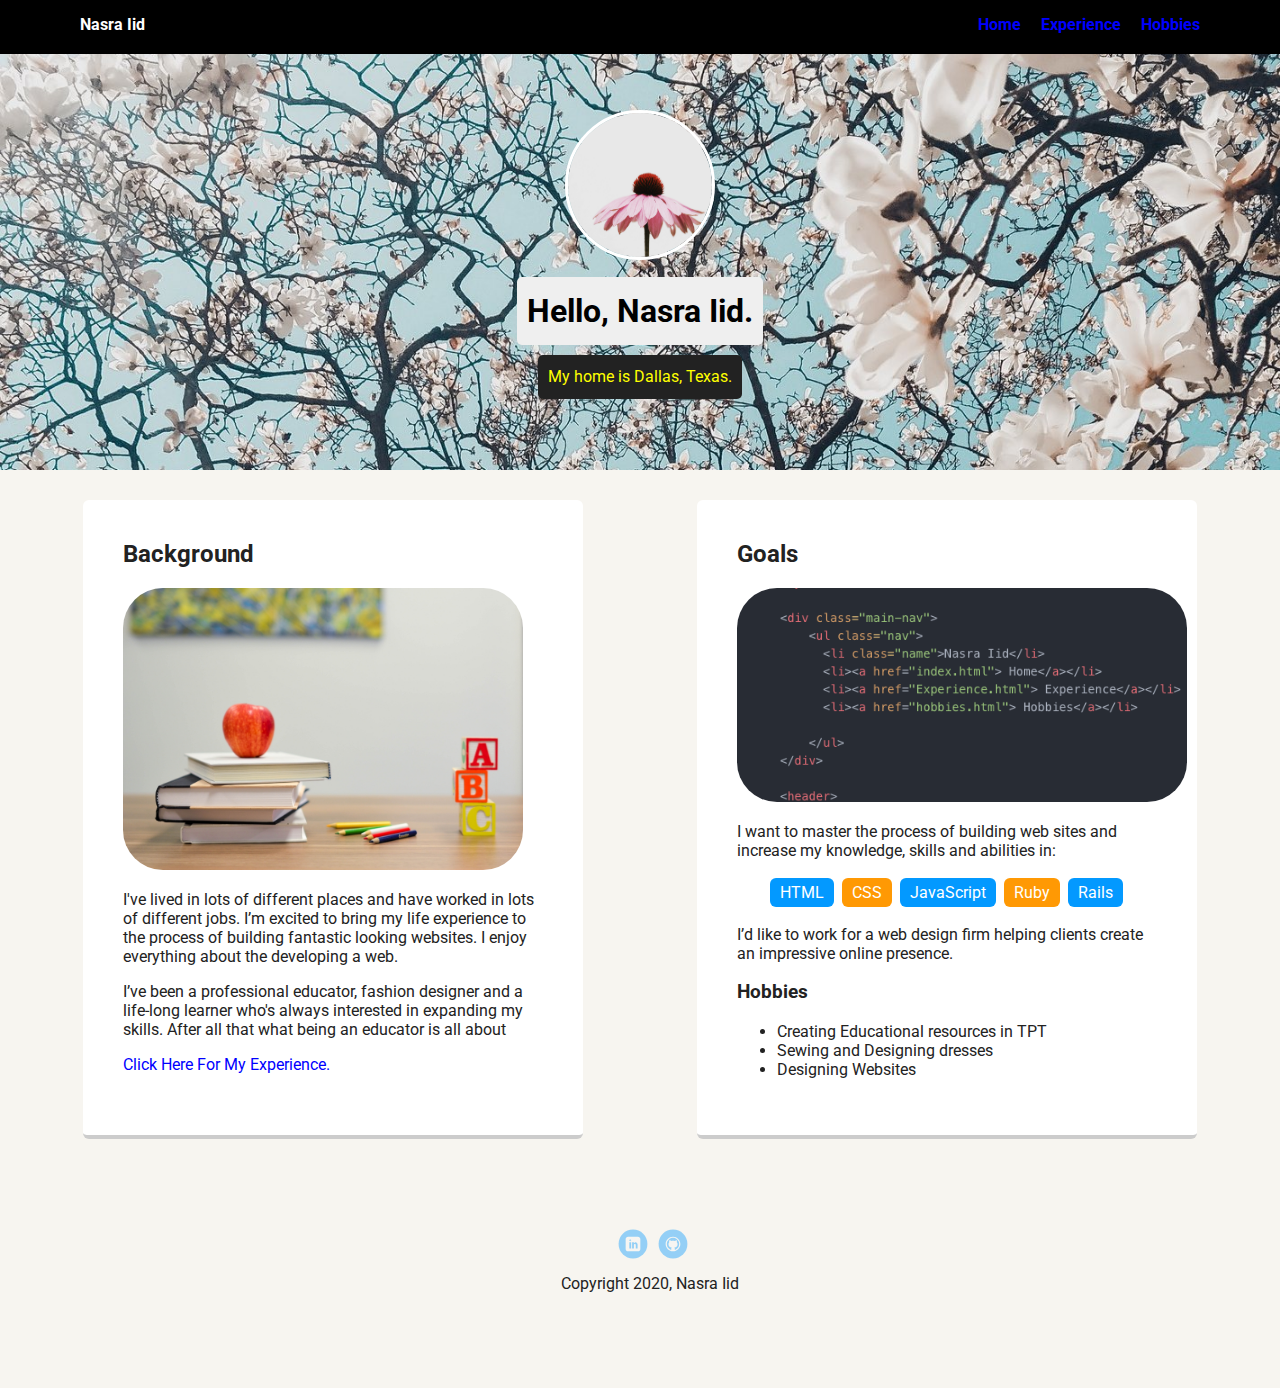
<file: Portfolio  new/index.html>
<!doctype html>
<html lang="en">
<head>
  <meta charset="utf-8">
  <title>Nasra Iid's Profile</title>
  <meta name="viewport" content="width=device-width, initial-scale=1.0">
  <link rel="stylesheet" href="styles.css">
  <link href="https://fonts.googleapis.com/css?family=Muli%7CRoboto:400,300,500,700,900" rel="stylesheet"></head>

   <body>
     <div class="main-nav">
          <ul class="nav">
            <li class="name">Nasra Iid</li>
            <li><a href="index.html"> Home</a></li>
            <li><a href="Experience.html"> Experience</a></li>
            <li><a href="hobbies.html"> Hobbies</a></li>

          </ul>
      </div>



      <header>
        <img src="images/oneflower.png" alt="Nasra's flower" class="profile-image">

        <h1 class="tag name">Hello, Nasra Iid.</h1>
        <p class="tag location">My home is Dallas, Texas.</p>

      </header>

      <div class="flex">
        <div class="card">
          <h2>Background</h2>
          <img src="images/edu.jpg" alt="books" class="education-image">
          <p> I've lived in lots of different places and have worked in lots of different jobs. I’m excited to bring my life experience to the process of building fantastic looking websites. I enjoy everything about the developing a web.</p>
          <p>I’ve been a professional educator, fashion designer and  a life-long learner who's always interested in expanding my skills. After all that what being an educator is all about </p>
          <p> <a href="#Experience.html"> Click Here For My Experience. </a></p>
        </div>
        <div>
        </div>
          <div class="card">
            <h2>Goals</h2>
            <img src="images/code.png" alt="coding" class="code-image">
            <p>I want to master the process of building web sites and increase my knowledge, skills and abilities in:</p>
            <ul class="skills">
              <li>HTML</li>
              <li>CSS</li>
              <li>JavaScript</li>
              <li>Ruby</li>
              <li>Rails</li>
            </ul>

            <p>I’d like to work for a web design firm helping clients create an impressive online presence.</p>


          <h3> Hobbies </h3>

          <ul>
         <li> Creating Educational resources in TPT </li>
          <li> Sewing and Designing dresses </li>
          <li> Designing Websites </li>
        </ul>

      </div>
    </div>


     <footer>
      <ul>

        <li><a href="https://www.linkedin.com/" class="social linkedin">LinkedIn</a></li>
        <li><a href="https://github.com/" class="social github">Github</a></li>
      </ul>
      <p class="copyright">Copyright 2020, Nasra Iid</p>
     </footer>
    </body>
</html>
</file>
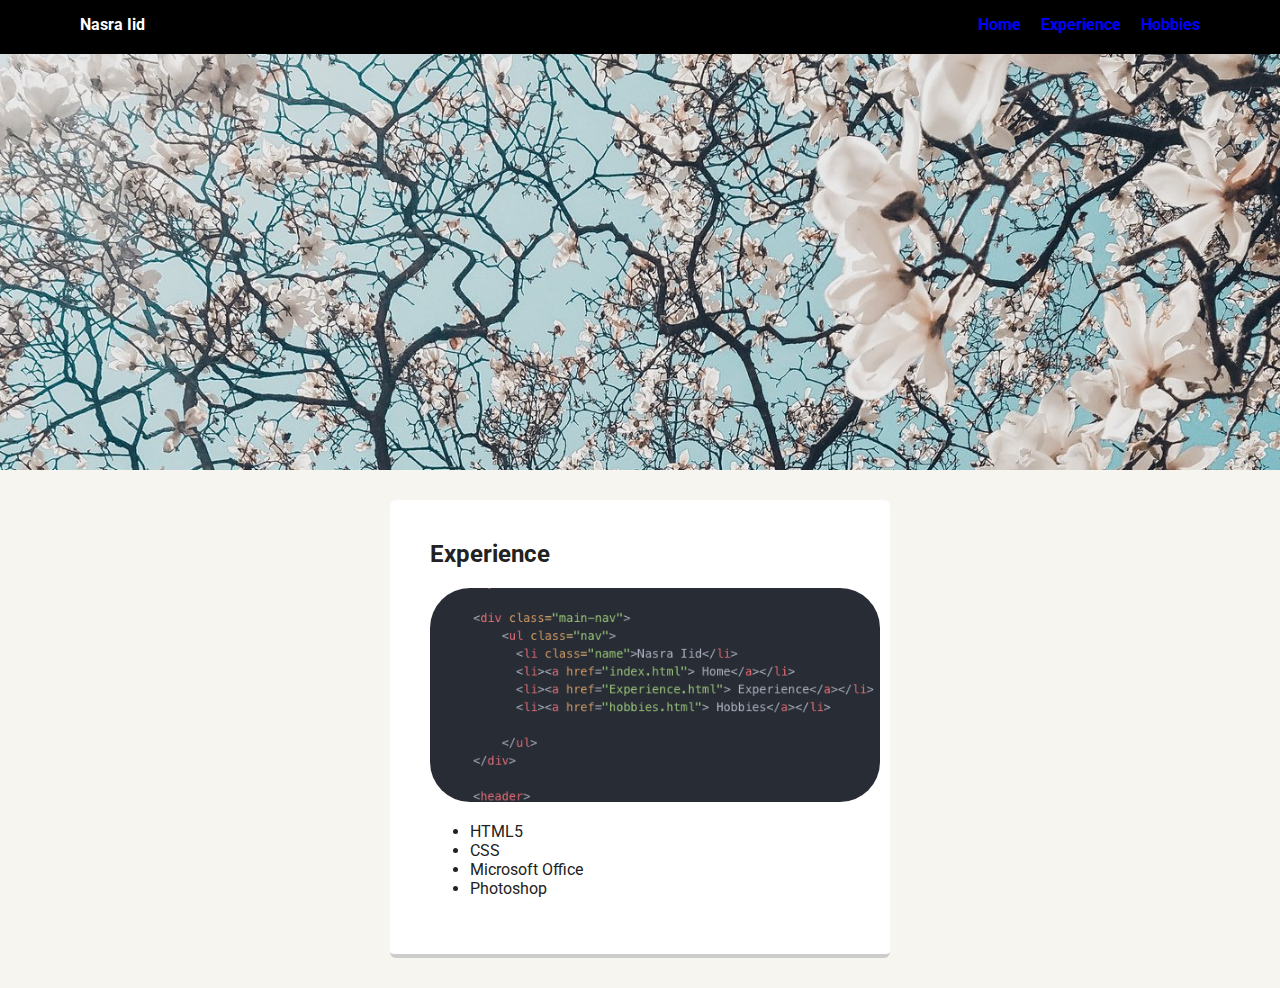
<file: Portfolio  new/Experience.html>
<!doctype html>
<html lang="en">
<head>
  <meta charset="utf-8">
  <title>Nasra Iid's Profile</title>
  <meta name="viewport" content="width=device-width, initial-scale=1.0">
  <link rel="stylesheet" href="styles.css">
  <link href="https://fonts.googleapis.com/css?family=Muli%7CRoboto:400,300,500,700,900" rel="stylesheet"></head>
   <body>
    <div class="main-nav">
         <ul class="nav">
           <li class="name">Nasra Iid</li>
           <li><a href="index.html"> Home</a></li>
           <li><a href="Experience.html"> Experience</a></li>
           <li><a href="hobbies.html"> Hobbies</a></li>
         </ul>
         </div>

    <header>



    </header>

    <div class="flex">
      <div class="card">
        <h2>Experience</h2>
        <img src="images/code.png" alt="coding" class="code-image">
        <ul>
           <li> HTML5</li>
            <li>CSS </li>
            <li>Microsoft Office</li>
            <li> Photoshop</li>
         </ul>
      </div>
    </div>
    </body>
  </html>
</file>
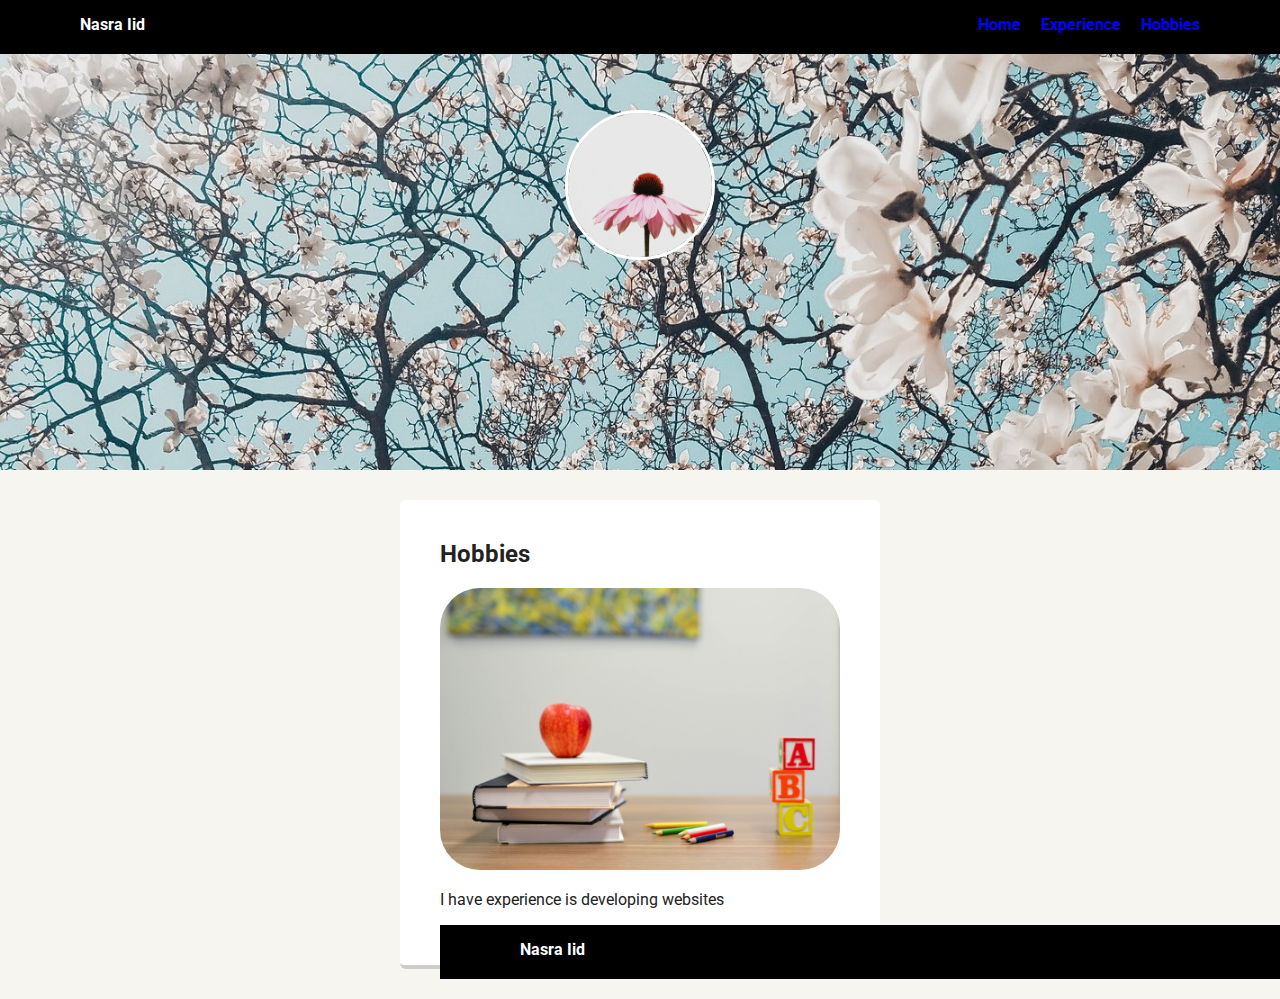
<file: Portfolio  new/hobbies.html>
<!doctype html>
<html lang="en">
<head>
  <meta charset="utf-8">
  <title>Nasra Iid's Profile</title>
  <meta name="viewport" content="width=device-width, initial-scale=1.0">
  <link rel="stylesheet" href="styles.css">
  <link href="https://fonts.googleapis.com/css?family=Muli%7CRoboto:400,300,500,700,900" rel="stylesheet"></head>
   <body>
    <div class="main-nav">
         <ul class="nav">
           <li class="name">Nasra Iid</li>
           <li><a href="index.html"> Home</a></li>
           <li><a href="Experience.html"> Experience</a></li>
           <li><a href="hobbies.html"> Hobbies</a></li>
         </ul>
         </div>

    <header>
      <img src="images/oneflower.png" alt="Nasra's flower" class="profile-image">



    </header>

    <div class="flex">
      <div class="card">
        <h2>Hobbies</h2>
        <img src="images/edu.jpg" alt="books" class="education-image">
        <p> I have experience is developing websites </p>

        <div class="main-nav">
             <ul class="nav">
               <li class="name">Nasra Iid</li>
               <li><a href="index.html"> Home</a></li>
               <li><a href="Experience.html"> Experience</a></li>
               <li><a href="hobbies.html"> Hobbies</a></li>
             </ul>
             </div>
      </div>
    </div>
    </body>
  </html>
</file>
<file: Portfolio  new/styles.css>
/* Global Layout Set-up */
* {
  box-sizing: border-box;
}

body {
  margin: 0;
  padding: 0;
  text-align: center;
  font-family: 'Roboto', sans-serif;
  color: #222;
  background: #f7f5f0;
}
/* Link Styles */

a {
  text-decoration: none;
  color: blue;
}
a:hover {
  color:  #6633ff;;
}

/* Section Styles */

.main-nav {
  width: 100%;
  background: black;
  min-height: 30px;
  padding: 10px;
  position: fixed;
  text-align: center;
}
.nav {
  display: flex;
  justify-content: space-around;
  font-weight: 700;
  list-style-type: none;
  margin: 0 auto;
  padding: 0;
}

.nav .name {
    display: block;
    margin-right: auto;
    color: white;
}
.nav li {
  padding: 5px 10px 10px 10px;
}
.nav a {
  transition: all .5s;
}
.nav a:hover {
  color: white
}

header {
  text-align: center;
  background: url('images/backgflower.jpg') no-repeat top center ; /* background picture only css */
  background-size: cover;
  overflow: hidden;
  padding-top: 60px;
}
header {
  line-height: 1.5;
}
header .profile-image {
  margin-top: 50px;
  width: 150px;
  height: 150px;
  border-radius: 50%;
  border: 3px solid white;
  transition: all .5s;
}
header .profile-image:hover {
  transform: scale(1.2) rotate(5deg);
}


.profile-image {

 border: 60px;

}

.education-image{
  width:  400px;
  background-size: cover;
  border-radius: 40px;

}

.code-image{
width: 450px;
background-size: cover;
border-radius: 40px;

}
.tag {
  background-color: #efefef;
  color: black;
  padding: 10px;
  border-radius: 5px;
  display: table;
  margin: 10px auto;
}
.location {
  background-color: #222;
  color: yellow;
}
.card {
  margin: 30px;
  padding: 20px 40px 40px;
  max-width: 500px;
  text-align: left;
  background: #fff;
  border-bottom: 4px solid #ccc;
  border-radius: 6px;
  transition: all .5s;
}
.card:hover {
  border-color: #ff99ff;
}

ul.skills {
  padding: 0;
  text-align: center;
}

.skills li {
  border-radius: 6px;
  display: inline-block;
  background: #ff9904;
  color: white;
  padding: 5px 10px;
  margin: 2px;
}

.skills li:nth-child(odd) {
  background: #0399ff;
}


footer {
  width: 100%;
  min-height: 30px;
  padding: 20px 0 40px 20px;
}

footer .copyright {
  top: -8px;
  font-size: .75em;
}

footer ul {
  list-style-type: none;
  margin: 0;
  padding: 0;
}

footer ul li {
  display: inline-block;
}

a.social {
  display: inline-block;
  text-indent: -9999px;
  margin-left: 5px;
  width: 30px;
  height: 30px;
  background-size: 30px 30px;
  opacity: .4;
  transition: all .5s;
}
a.twitter {
  background-image: url(images/twitter.svg);
}
a.linkedin {
  background-image: url(images/linkedin.svg);
}
a.github {
  background-image: url(images/github.svg);
}
a.social:hover {
  opacity: 1;
}
.clearfix {
  clear: both;
}

/* Styles for larger screens */
@media screen and (min-width: 720px) {

  .flex {
      display: -ms-flexbox;      /* TWEENER - IE 10 */
      display: flex;
      max-width: 1200px;
      -ms-flex-pack: distribute;
      justify-content: space-around;
      margin: 0 auto;
  }

  header {
    min-height: 470px;
  }

  .nav {
    max-width: 1200px;
    padding: 0 30px;
  }


  main {
    padding-top: 20px;
  }

  main p {
    line-height: 1.6em;
  }

  footer {
    font-size: 1.3em;
    max-width: 1200px;
    margin: 40px auto;
  }

}
</file>
